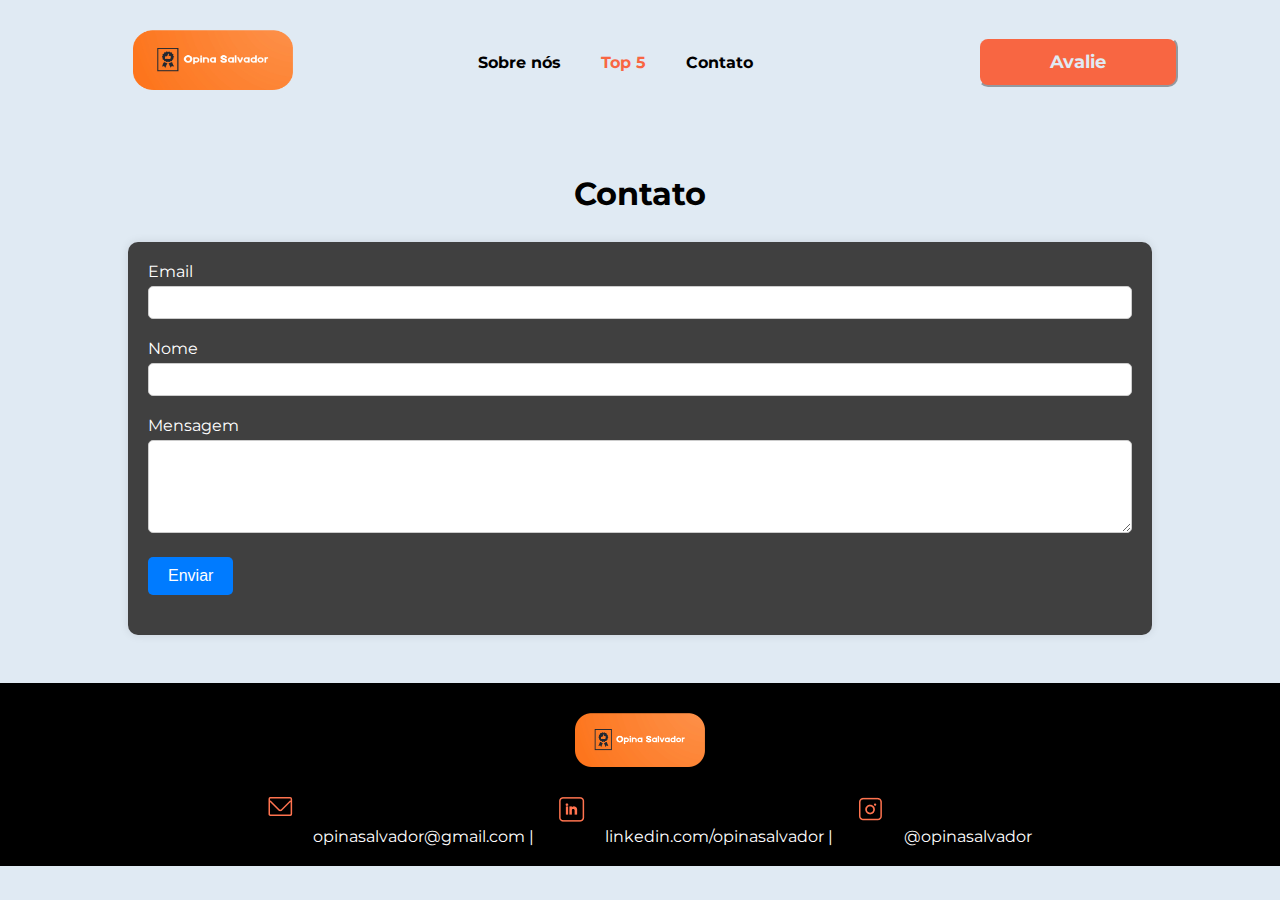
<file: html/contato.html>
<!DOCTYPE html>
<html lang="pt-br">

<head>
    <meta charset="UTF-8">
    <meta name="viewport" content="width=device-width, initial-scale=1.0">
    <meta name="description" content="publico">
    <meta name="keywords" content="avaliacao, servico, publico, cidadania">
    <link rel="stylesheet" href="../css/home.css">
    <link rel="stylesheet" href="../css/contato.css">
    <link rel="preconnect" hrsef="https://fonts.gstatic.com">
    <script src="../javascript/estrela-avaliacao.js" defer></script>
    <link href="https://fonts.googleapis.com/css2?family=Montserrat:wght@400;700&display=swap" rel="stylesheet">


    <title>Opina Salvador</title>
</head>

<body>
    <header>
        <div class="logo">
            <a href="../html/index.html">
                <img class="logo-cabecalho" src="../assets/logo.png" alt="logo" width="200" height="100">
            </a>

        </div>
        <nav class="menu">
            <li><a href="../html/sobre.html">Sobre nós</a></li>
            <li class="top-text"> <a href="../html/top.html">Top 5</a></li>
            <li><a href="../html/contato.html">Contato</a></li>
        </nav>
        <button class="botao-servico">
            <a href="../html/servicos.html">Avalie</a>
        </button>
    </header>


    <div class="titulo-contato">
        <h1>Contato</h1>
    </div>
    <div class="container">
        <div class="form-container">
            <form class="form-contato" action="#" method="POST" onsubmit="sebdEmail(event)">
                <div class="input-container">
                    <label for="inputEmail" class="form-label">Email</label>
                    <input type="email" class="form-control" id="inputEmail" name="email">
                </div>
                <div class="input-container">
                    <label for="inputNome" class="form-label">Nome</label>
                    <input type="text" class="form-control" id="inputNome" name="nome">
                </div>
                <div class="input-container">
                    <label for="inputMessage" class="form-label">Mensagem</label>
                    <textarea class="form-control" id="inputMessage" name="mensagem" rows="5"></textarea>
                </div>
                <div class="input-container" id="input-container">
                    <button type="submit" id="input-container" class="button">Enviar</button>
                </div>
            </form>
        </div>
    </div>

    <script src="https://smtpjs.com/v3/smtp.js"></script>

    <script>

        function sebdEmail(e) {
            e.preventDefault();
            let ebody = `
            <b>Email: </b>${document.querySelector("#inputEmail").value}
            <br>
            <b>Nome: </b>${document.querySelector("#inputNome").value}
            <br>
            <b>Mensagem: </b>${document.querySelector("#inputMessage").value}
            `;

            Email.send({
                SecureToken: "00db9bd5-21bb-4df1-aae8-af510f131e58",
                To: 'opinasalvador@gmail.com',
                From: "opinasalvador@gmail.com",
                Subject: "Mensagem recebida de " + document.querySelector("#inputEmail").value,
                Body: ebody
            }).then(
                message => alert(message)
            );

            return true;
        }

    </script>

    </div> <!--descricao-->

    <div class="todos-servicos">

    </div>



    <footer class="footer">
        <div class="footer-content">
            <!-- Conteúdo do rodapé -->
            <img src="../assets/logo.png" alt="Logo" class="logo">
        </div>
        <p> <img class="imgRedes" src="../assets/email.png" alt="">opinasalvador@gmail.com |
            <img class="imgRedes" src="../assets/linkedin.png " alt="">linkedin.com/opinasalvador |
            <img class="imgRedes" src="../assets/instagram.png" alt="">@opinasalvador
        </p>
    </footer>


</body>

</html>
</file>
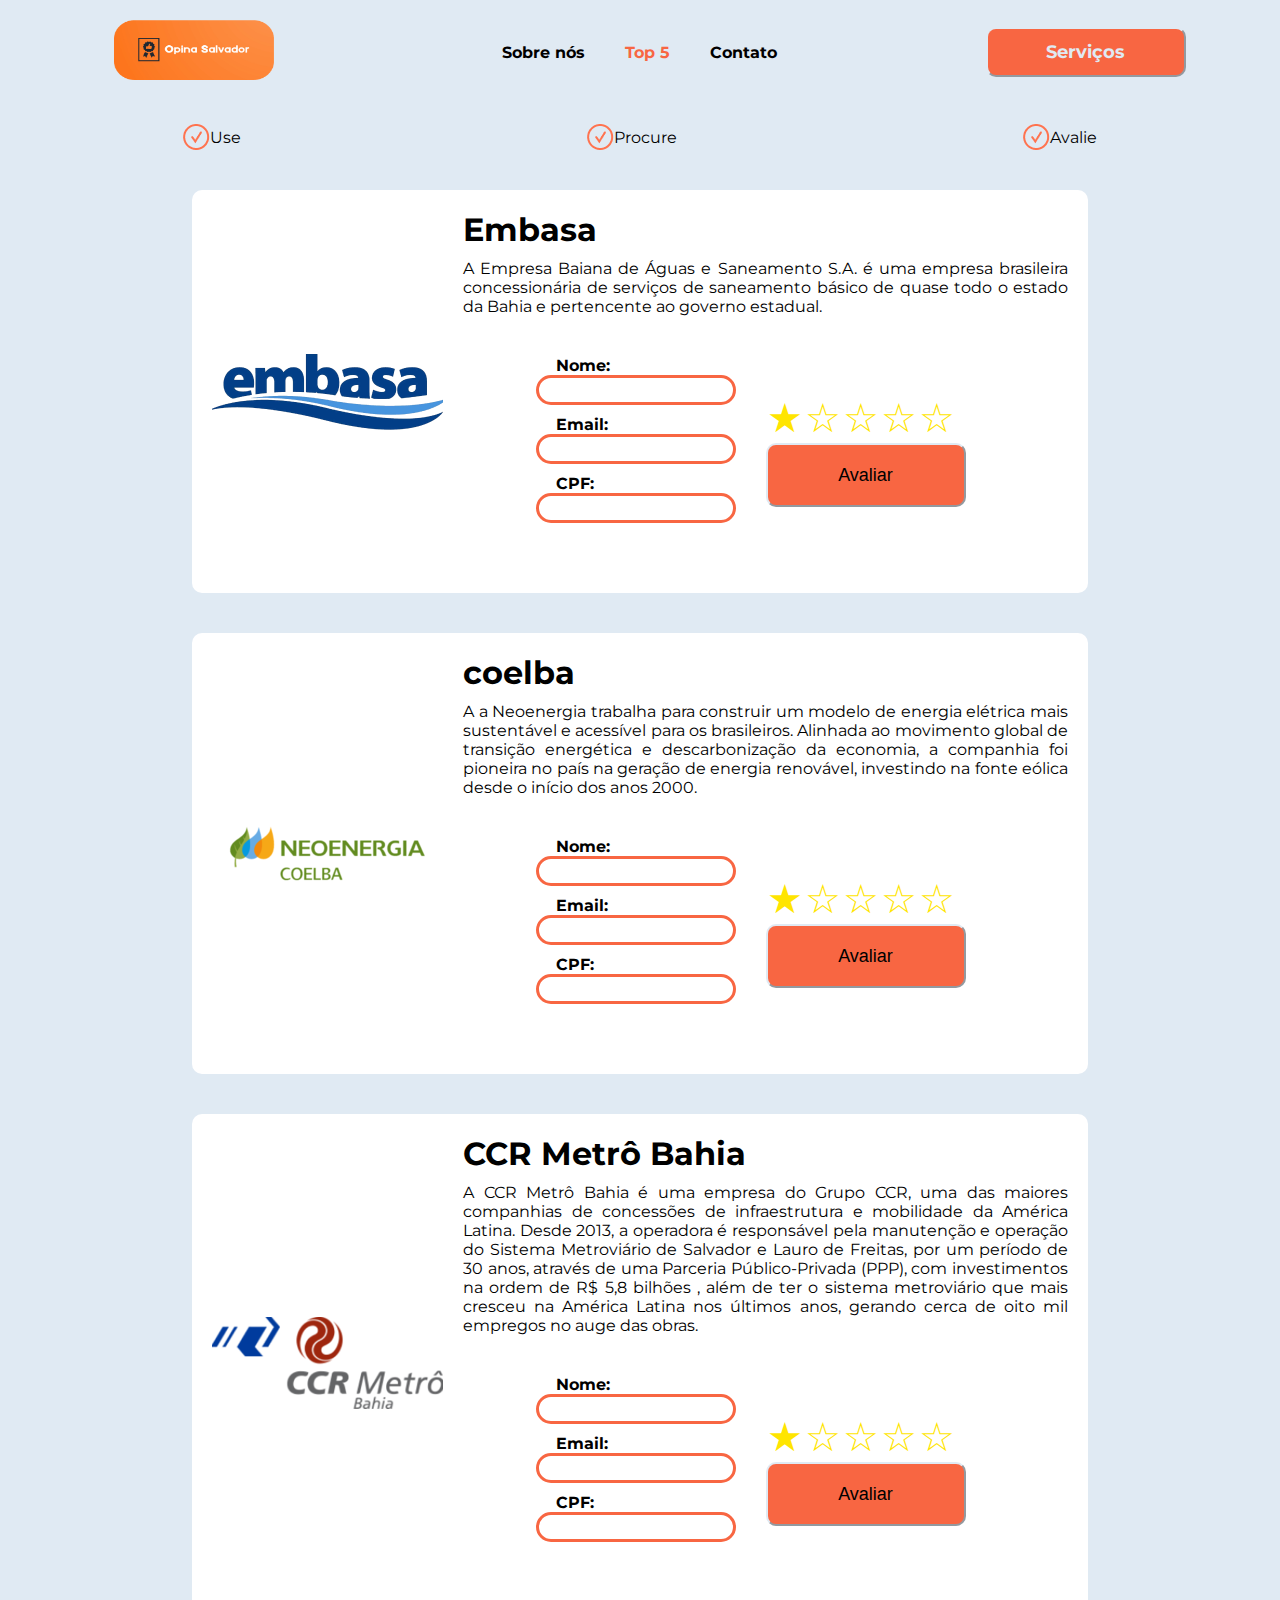
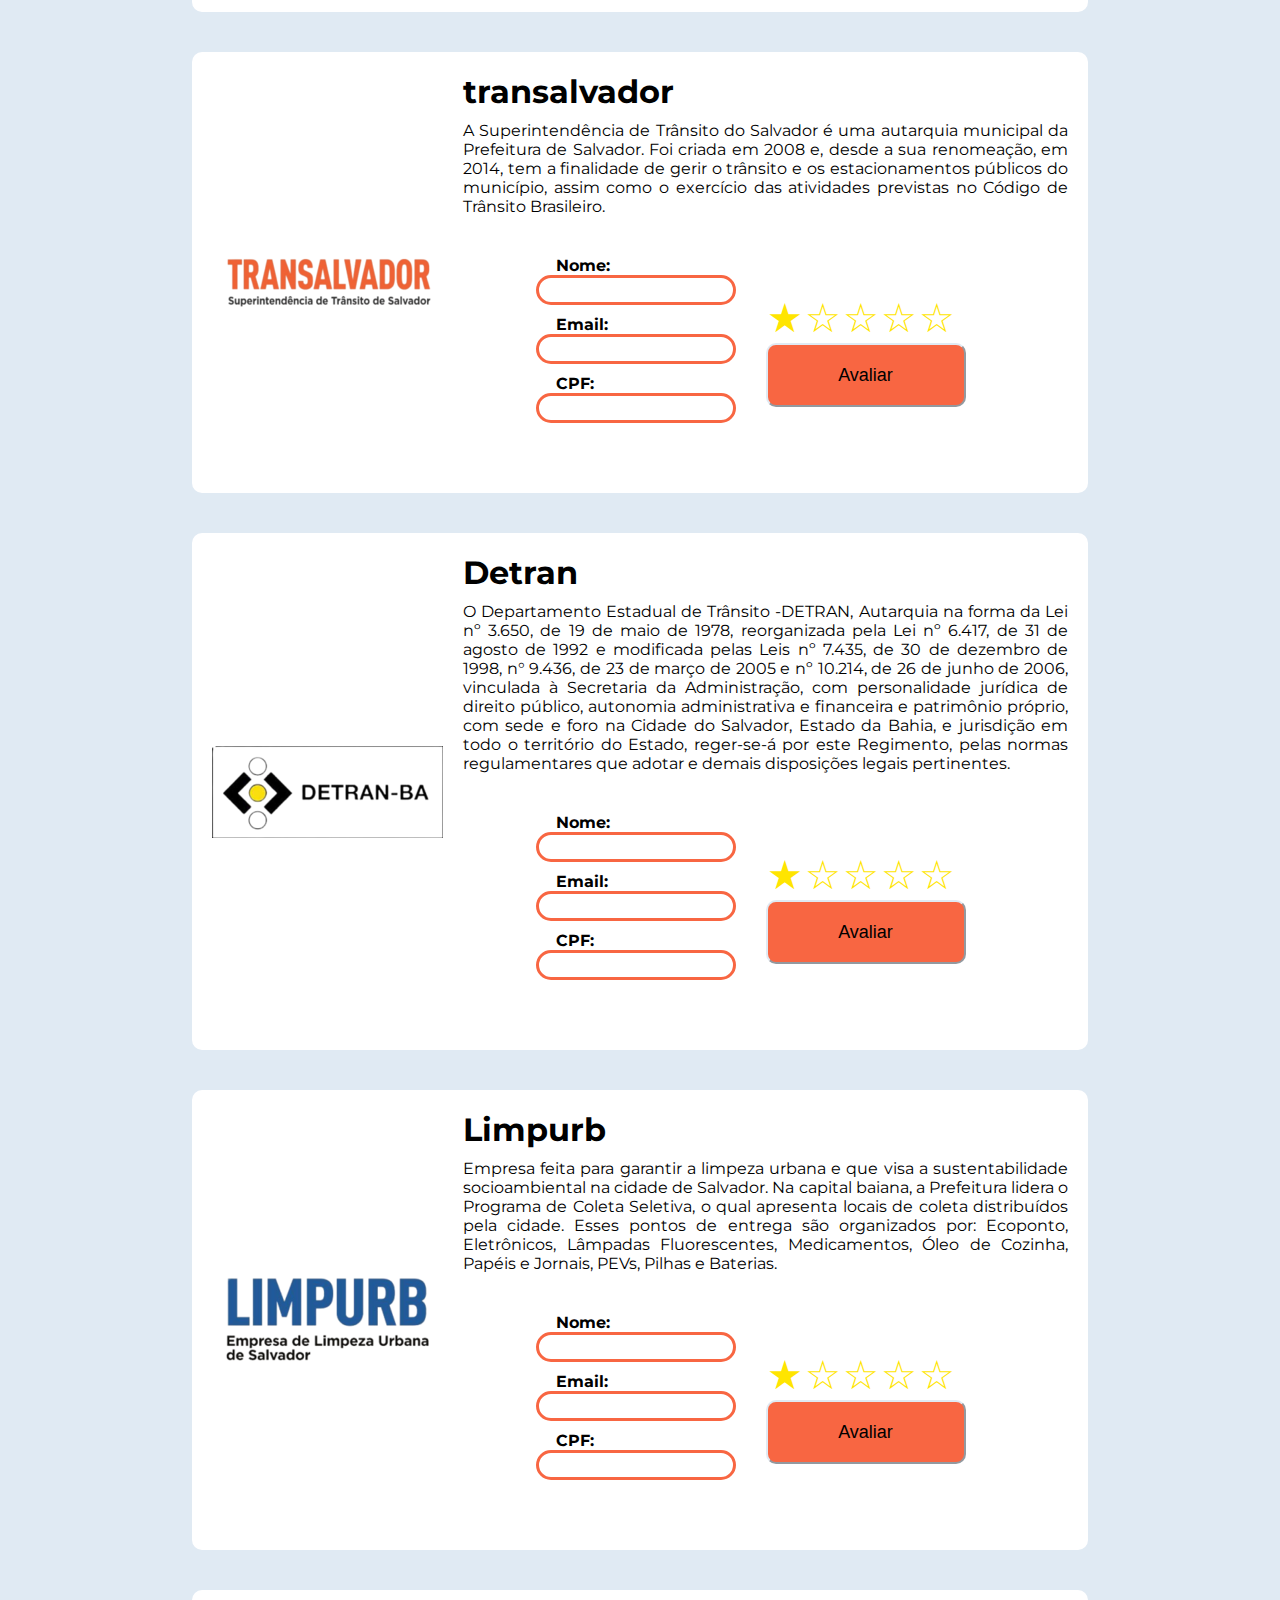
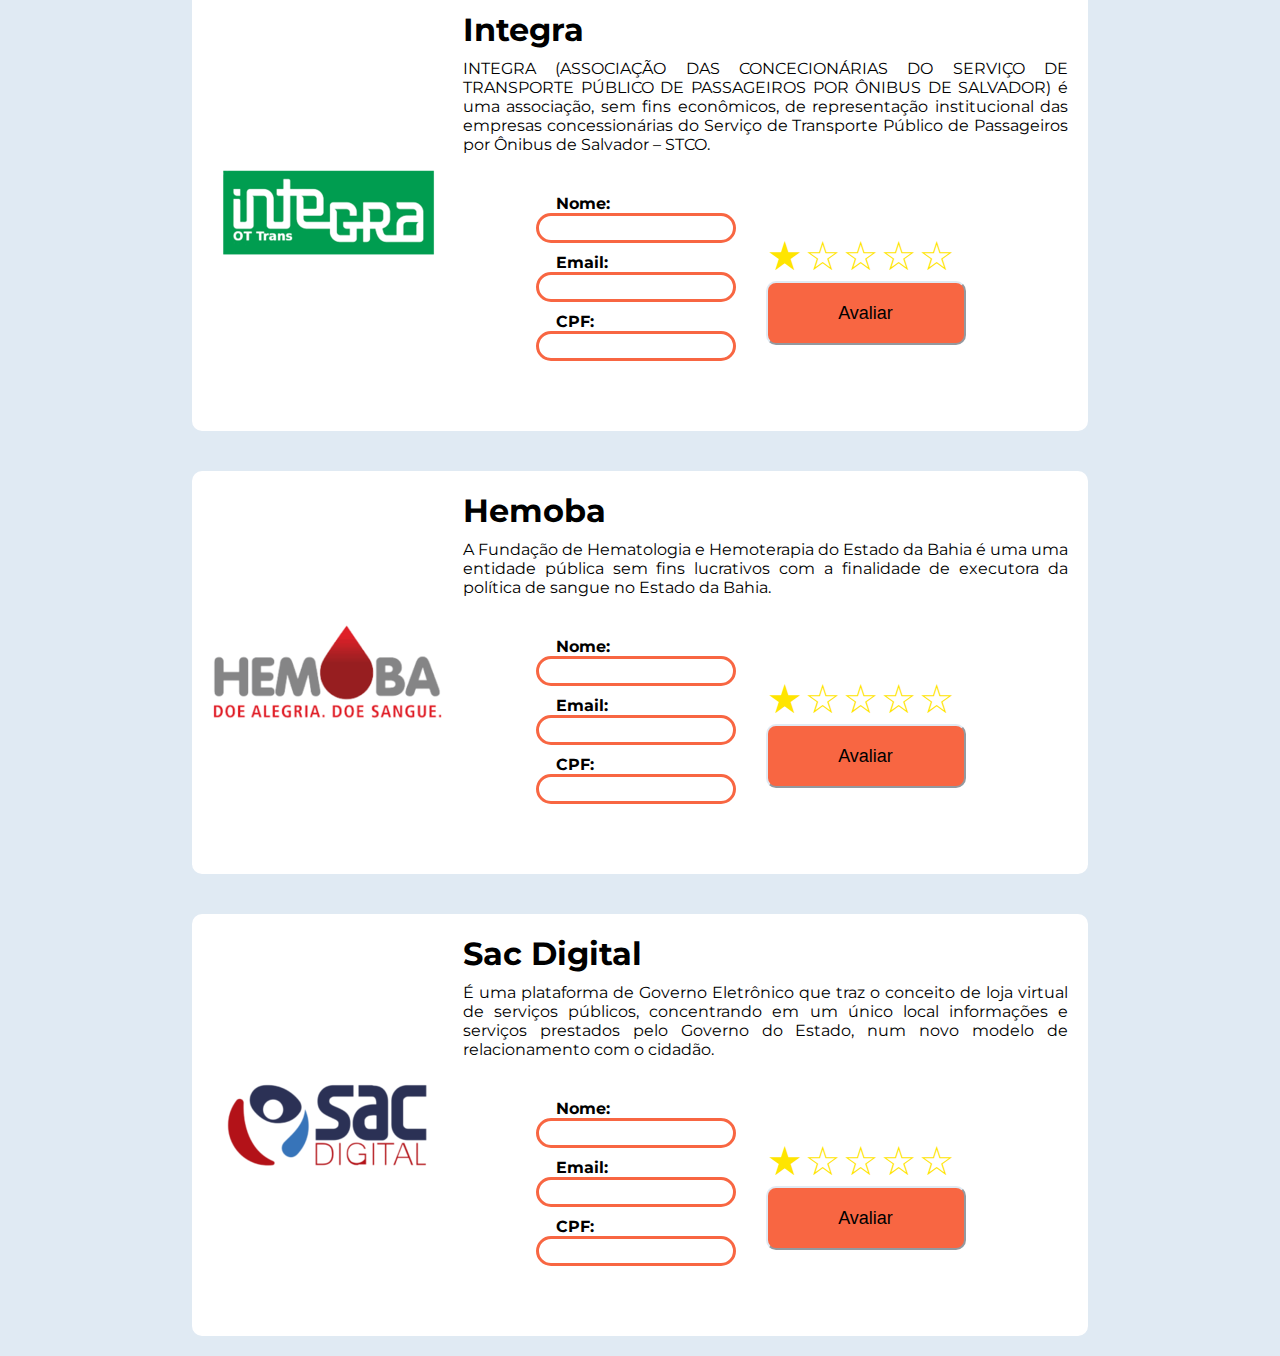
<file: html/servicos.html>
<!DOCTYPE html>
<html lang="pt-br">

<head>
    <meta charset="UTF-8">
    <meta name="viewport" content="width=device-width, initial-scale=1.0">
    <meta name="description" content="publico">
    <meta name="keywords" content="avaliacao, servico, publico, cidadania">
    <link rel="stylesheet" href="../css/home.css">
    <link rel="stylesheet" href="../css/servicos.css">
    <link rel="preconnect" href="https://fonts.gstatic.com">
    <script src="../javascript/estrela-avaliacao.js" defer></script>
    <link href="https://fonts.googleapis.com/css2?family=Montserrat:wght@400;700&display=swap" rel="stylesheet">


    <title>Opina Salvador</title>
</head>

<body>
    <header>
        <div class="logo">
            <a href="../html/index.html">
                <img class="logo-cabecalho" src="../assets/logo.png" alt="logo" width="200" height="100">
            </a>

        </div>
        <nav class="menu">
            <li><a href="../html/sobre.html">Sobre nós</a></li>
            <li class="top-text"> <a href="../html/top.html">Top 5</a></li>
            <li><a href="../html/contato.html">Contato</a></li>
        </nav>
        <button class="botao-servico">
            <a href="../html/servicos.html">Serviços</a>
        </button>
    </header>

    <div class="descricao">
        <div class="descricao-iten">
            <img src="../assets/check.png" alt="check">
            <p class="texto-descricao">Use</p>
        </div><!--use-->
        <div class="descricao-iten">
            <img src="../assets/check.png" alt="check">
            <p class="texto-descricao">Procure</p>
        </div><!--procure-->
        <div class="descricao-iten">
            <img src="../assets/check.png" alt="check">
            <p class="texto-descricao">Avalie</p>
        </div> <!--Avalie-->

    </div> <!--descricao-->

    <div class="todos-servicos">
        <div class=" servico-iten">
            <img src="../assets/image 5.png" alt="embasa-logo">
            <div class="info-servicos">
                <h1>Embasa</h1>
                <p>A Empresa Baiana de Águas e Saneamento S.A. é uma empresa brasileira concessionária de serviços de
                    saneamento básico de quase todo o estado da Bahia e pertencente ao governo estadual.</p>
                <div class="layout-voto">
                    <form class="form-voto">
                        <label for="fname">Nome:</label><br>
                        <input type="text" id="fname" name="fname"><br>
                        <label for="lname">Email:</label><br>
                        <input type="email" id="lname" name="lname"><br>
                        <label for="lname">CPF:</label><br>
                        <input type="tel" id="cpforiginal" name="cpf" oninput="formatarCPF(this)">
                    </form>
                    <div class="voto">
                        <ul class="avaliacao">
                            <li class="star-icon ativo" data-avaliacao="1"></li>
                            <li class="star-icon" data-avaliacao="2"></li>
                            <li class="star-icon" data-avaliacao="3"></li>
                            <li class="star-icon" data-avaliacao="4"></li>
                            <li class="star-icon" data-avaliacao="5"></li>
                        </ul>
                        <Button class="butao-avaliar-home" onclick="abrirModal()">Avaliar</Button>
                    </div>

                </div> <!--layout-voto-->
            </div>

        </div>
        <div class=" servico-iten">
            <img src="../assets/image 5-1.png" alt="coelba">
            <div class="info-servicos">
                <h1>coelba</h1>
                <p>A a Neoenergia trabalha para construir um modelo de energia elétrica mais sustentável e acessível
                    para os brasileiros. Alinhada ao movimento global de transição energética e descarbonização da
                    economia, a companhia foi pioneira no país na geração de energia renovável, investindo na fonte
                    eólica desde o início dos anos 2000.</p>
                <div class="layout-voto">
                    <form class="form-voto">
                        <label for="fname">Nome:</label><br>
                        <input type="text" id="fname" name="fname" required><br>
                        <label for="lname">Email:</label><br>
                        <input type="email" id="lname" name="lname"><br>
                        <label for="lname">CPF:</label><br>
                        <input type="tel" id="cpforiginal" name="cpf" oninput="formatarCPF(this)">
                    </form>
                    <div class="voto">
                        <ul class="avaliacao">
                            <li class="star-icon ativo" data-avaliacao="1"></li>
                            <li class="star-icon" data-avaliacao="2"></li>
                            <li class="star-icon" data-avaliacao="3"></li>
                            <li class="star-icon" data-avaliacao="4"></li>
                            <li class="star-icon" data-avaliacao="5"></li>
                        </ul>
                        <Button class="butao-avaliar-home" onclick="abrirModal()">Avaliar</Button>
                    </div>

                </div>
            </div>
        </div>
        <div class=" servico-iten">
            <img src="../assets/image 5-2.png" alt="ccr-logo">
            <div class="info-servicos">
                <h1>CCR Metrô Bahia</h1>
                <p>
                    A CCR Metrô Bahia é uma empresa do Grupo CCR, uma das maiores companhias de concessões de
                    infraestrutura e mobilidade da América Latina.

                    Desde 2013, a operadora é responsável pela manutenção e operação do Sistema Metroviário de Salvador
                    e Lauro de Freitas, por um período de 30 anos, através de uma Parceria Público-Privada (PPP), com
                    investimentos na ordem de R$ 5,8 bilhões , além de ter o sistema metroviário que mais cresceu na
                    América Latina nos últimos anos, gerando cerca de oito mil empregos no auge das obras.</p>
                <div class="layout-voto">
                    <form class="form-voto">
                        <label for="fname">Nome:</label><br>
                        <input type="text" id="fname" name="fname"><br>
                        <label for="lname">Email:</label><br>
                        <input type="email" id="lname" name="lname"><br>
                        <label for="lname">CPF:</label><br>
                        <input type="tel" id="cpforiginal" name="cpf" oninput="formatarCPF(this)">
                    </form>
                    <div class="voto">
                        <ul class="avaliacao">
                            <li class="star-icon ativo" data-avaliacao="1"></li>
                            <li class="star-icon" data-avaliacao="2"></li>
                            <li class="star-icon" data-avaliacao="3"></li>
                            <li class="star-icon" data-avaliacao="4"></li>
                            <li class="star-icon" data-avaliacao="5"></li>
                        </ul>
                        <Button class="butao-avaliar-home" onclick="abrirModal()">Avaliar</Button>
                    </div>

                </div>
            </div>
        </div>
        <div class=" servico-iten">
            <img src="../assets/image 5-3.png" alt="transalvador-logo">
            <div class="info-servicos">
                <h1>transalvador</h1>
                <p>A Superintendência de Trânsito do Salvador é uma autarquia municipal da Prefeitura de Salvador. Foi
                    criada em 2008 e, desde a sua renomeação, em 2014, tem a finalidade de gerir o trânsito e os
                    estacionamentos públicos do município, assim como o exercício das atividades previstas no Código de
                    Trânsito Brasileiro.</p>
                <div class="layout-voto">
                    <form class="form-voto">
                        <label for="fname">Nome:</label><br>
                        <input type="text" id="fname" name="fname"><br>
                        <label for="lname">Email:</label><br>
                        <input type="email" id="lname" name="lname"><br>
                        <label for="lname">CPF:</label><br>
                        <input type="tel" id="cpforiginal" name="cpf" oninput="formatarCPF(this)">
                    </form>
                    <div class="voto">
                        <ul class="avaliacao">
                            <li class="star-icon ativo" data-avaliacao="1"></li>
                            <li class="star-icon" data-avaliacao="2"></li>
                            <li class="star-icon" data-avaliacao="3"></li>
                            <li class="star-icon" data-avaliacao="4"></li>
                            <li class="star-icon" data-avaliacao="5"></li>
                        </ul>
                        <Button class="butao-avaliar-home" onclick="abrirModal()">Avaliar</Button>
                    </div>

                </div>
            </div>
        </div>
        <div class=" servico-iten">
            <img src="../assets/image 10.png" alt="detran-logo">
            <div class="info-servicos">
                <h1>Detran</h1>
                <p>O Departamento Estadual de Trânsito -DETRAN, Autarquia na forma da Lei nº 3.650, de 19 de maio de
                    1978, reorganizada pela Lei nº 6.417, de 31 de agosto de 1992 e modificada pelas Leis nº 7.435, de
                    30 de dezembro de 1998, n° 9.436, de 23 de março de 2005 e nº 10.214, de 26 de junho de 2006,
                    vinculada à Secretaria da Administração, com personalidade jurídica de direito público, autonomia
                    administrativa e financeira e patrimônio próprio, com sede e foro na Cidade do Salvador, Estado da
                    Bahia, e jurisdição em todo o território do Estado, reger-se-á por este Regimento, pelas normas
                    regulamentares que adotar e demais disposições legais pertinentes.</p>
                <div class="layout-voto">
                    <form class="form-voto">
                        <label for="fname">Nome:</label><br>
                        <input type="text" id="fname" name="fname"><br>
                        <label for="lname">Email:</label><br>
                        <input type="email" id="lname" name="lname"><br>
                        <label for="lname">CPF:</label><br>
                        <input type="tel" id="cpforiginal" name="cpf" oninput="formatarCPF(this)">
                    </form>
                    <div class="voto">
                        <ul class="avaliacao">
                            <li class="star-icon ativo" data-avaliacao="1"></li>
                            <li class="star-icon" data-avaliacao="2"></li>
                            <li class="star-icon" data-avaliacao="3"></li>
                            <li class="star-icon" data-avaliacao="4"></li>
                            <li class="star-icon" data-avaliacao="5"></li>
                        </ul>
                        <Button class="butao-avaliar-home" onclick="abrirModal()">Avaliar</Button>
                    </div>

                </div>
            </div>
        </div>
        <div class=" servico-iten">
            <img src="../assets/image 6.png" alt="limpurb-logo">
            <div class="info-servicos">
                <h1>Limpurb</h1>
                <p>Empresa feita para garantir a limpeza urbana e que visa a sustentabilidade socioambiental na cidade
                    de Salvador. Na capital baiana, a Prefeitura lidera o Programa de Coleta Seletiva, o qual apresenta
                    locais de coleta distribuídos pela cidade. Esses pontos de entrega são organizados por: Ecoponto,
                    Eletrônicos, Lâmpadas Fluorescentes, Medicamentos, Óleo de Cozinha, Papéis e Jornais, PEVs, Pilhas e
                    Baterias.</p>
                <div class="layout-voto">
                    <form class="form-voto">
                        <label for="fname">Nome:</label><br>
                        <input type="text" id="fname" name="fname"><br>
                        <label for="lname">Email:</label><br>
                        <input type="email" id="lname" name="lname"><br>
                        <label for="lname">CPF:</label><br>
                        <input type="tel" id="cpforiginal" name="cpf" oninput="formatarCPF(this)">
                    </form>
                    <div class="voto">
                        <ul class="avaliacao">
                            <li class="star-icon ativo" data-avaliacao="1"></li>
                            <li class="star-icon" data-avaliacao="2"></li>
                            <li class="star-icon" data-avaliacao="3"></li>
                            <li class="star-icon" data-avaliacao="4"></li>
                            <li class="star-icon" data-avaliacao="5"></li>
                        </ul>
                        <Button class="butao-avaliar-home" onclick="abrirModal()">Avaliar</Button>
                    </div>

                </div>
            </div>

        </div>
        <div class=" servico-iten">
            <img src="../assets/image 7.png" alt="integra-logo">
            <div class="info-servicos">
                <h1>Integra</h1>
                <p>INTEGRA (ASSOCIAÇÃO DAS CONCECIONÁRIAS DO SERVIÇO DE TRANSPORTE PÚBLICO DE PASSAGEIROS POR ÔNIBUS DE
                    SALVADOR) é uma associação, sem fins econômicos, de representação institucional das empresas
                    concessionárias do Serviço de Transporte Público de Passageiros por Ônibus de Salvador – STCO.</p>
                <div class="layout-voto">
                    <form class="form-voto">
                        <label for="fname">Nome:</label><br>
                        <input type="text" id="fname" name="fname"><br>
                        <label for="lname">Email:</label><br>
                        <input type="email" id="lname" name="lname"><br>
                        <label for="lname">CPF:</label><br>
                        <input type="tel" id="cpforiginal" name="cpf" oninput="formatarCPF(this)">
                    </form>
                    <div class="voto">
                        <ul class="avaliacao">
                            <li class="star-icon ativo" data-avaliacao="1"></li>
                            <li class="star-icon" data-avaliacao="2"></li>
                            <li class="star-icon" data-avaliacao="3"></li>
                            <li class="star-icon" data-avaliacao="4"></li>
                            <li class="star-icon" data-avaliacao="5"></li>
                        </ul>
                        <Button class="butao-avaliar-home" onclick="abrirModal()">Avaliar</Button>
                    </div>

                </div>
            </div>

        </div>
        <div class=" servico-iten">
            <img src="../assets/image 8.png" alt="hemoba-logo">
            <div class="info-servicos">
                <h1>Hemoba</h1>
                <p>A Fundação de Hematologia e Hemoterapia do Estado da Bahia é uma uma entidade pública sem fins
                    lucrativos com a finalidade de executora da política de sangue no Estado da Bahia. </p>
                <div class="layout-voto">
                    <form class="form-voto">
                        <label for="fname">Nome:</label><br>
                        <input type="text" id="fname" name="fname"><br>
                        <label for="lname">Email:</label><br>
                        <input type="email" id="lname" name="lname"><br>
                        <label for="lname">CPF:</label><br>
                        <input type="tel" id="cpforiginal" name="cpf" oninput="formatarCPF(this)">
                    </form>
                    <div class="voto">
                        <ul class="avaliacao">
                            <li class="star-icon ativo" data-avaliacao="1"></li>
                            <li class="star-icon" data-avaliacao="2"></li>
                            <li class="star-icon" data-avaliacao="3"></li>
                            <li class="star-icon" data-avaliacao="4"></li>
                            <li class="star-icon" data-avaliacao="5"></li>
                        </ul>
                        <Button class="butao-avaliar-home" onclick="abrirModal()">Avaliar</Button>
                    </div>

                </div>
            </div>

        </div>
        <div class=" servico-iten">
            <img src="../assets/image 9.png" alt="sac-logo">
            <div class="info-servicos">
                <h1>Sac Digital</h1>
                <p>É uma plataforma de Governo Eletrônico que traz o conceito de loja virtual de serviços públicos,
                    concentrando em um único local informações e serviços prestados pelo Governo do Estado, num novo
                    modelo de relacionamento com o cidadão. </p>
                <div class="layout-voto">
                    <form class="form-voto">
                        <label for="fname">Nome:</label><br>
                        <input type="text" id="fname" name="fname"><br>
                        <label for="lname">Email:</label><br>
                        <input type="email" id="lname" name="lname"><br>
                        <label for="lname">CPF:</label><br>
                        <input type="tel" id="cpforiginal" name="cpf" oninput="formatarCPF(this)">
                    </form>
                    <div class="voto">
                        <ul class="avaliacao">
                            <li class="star-icon ativo" data-avaliacao="1"></li>
                            <li class="star-icon" data-avaliacao="2"></li>
                            <li class="star-icon" data-avaliacao="3"></li>
                            <li class="star-icon" data-avaliacao="4"></li>
                            <li class="star-icon" data-avaliacao="5"></li>
                        </ul>
                        <Button class="butao-avaliar-home" onclick="abrirModal()">Avaliar</Button>
                    </div>

                </div>
                <div id="modalAvaliacao" class="modal">
                    <div class="modal-conteudo">
                        <span class="fechar-modal" onclick="fecharModal()">&times;</span>
                        <p>O serviço foi avaliado com sucesso!</p>
                    </div>
                </div>


            </div><!--todos servicos-->




</body>

</html>
</file>
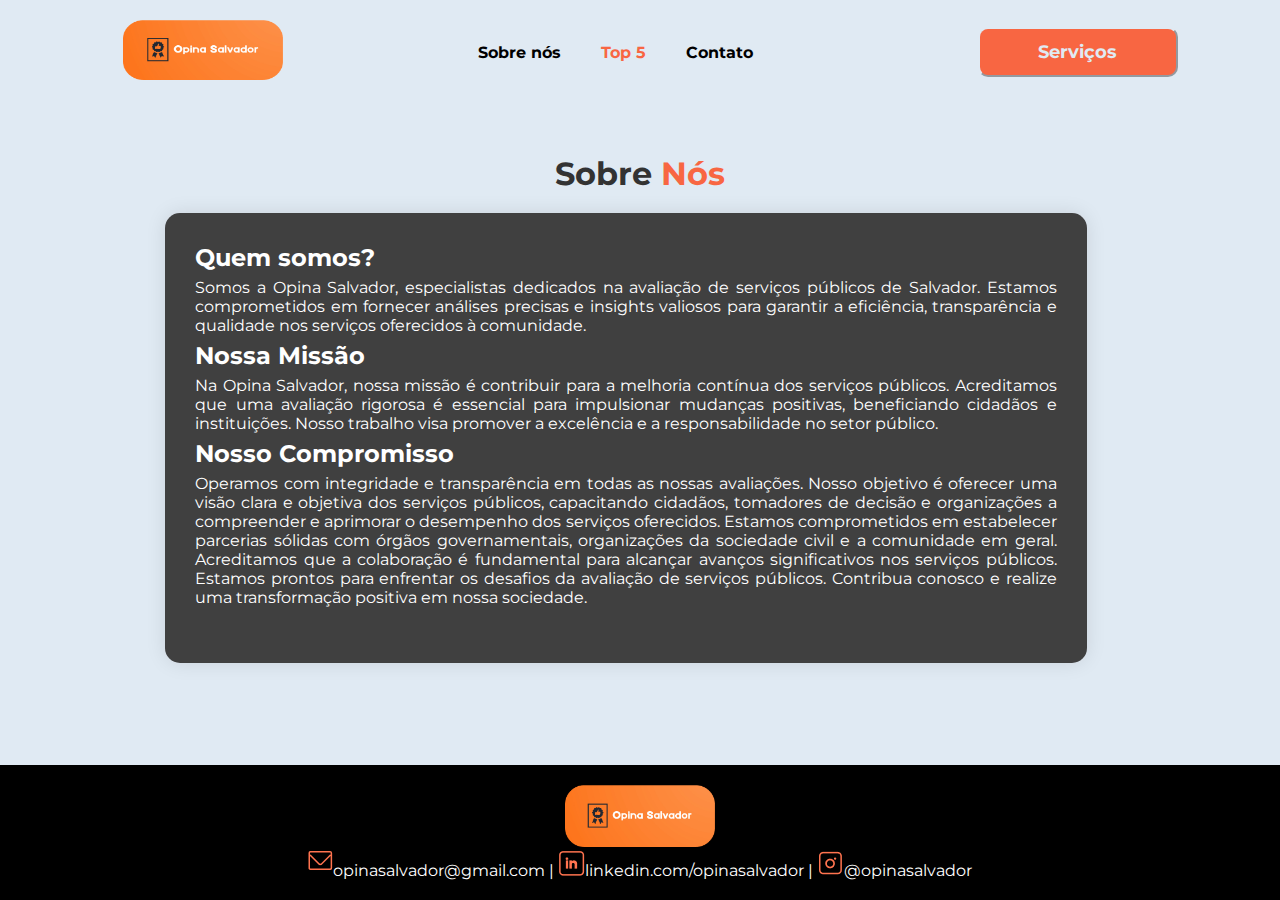
<file: html/sobre.html>
<!DOCTYPE html>
<html lang="pt-br">

<head>
    <meta charset="UTF-8">
    <meta name="viewport" content="width=device-width, initial-scale=1.0">
    <meta name="description" content="publico">
    <meta name="keywords" content="avaliacao, servico, publico, cidadania">
    <link rel="stylesheet" href="../css/home.css">
    <link rel="stylesheet" href="../css/servicos.css">
    <link rel="preconnect" href="https://fonts.gstatic.com">
    <script src="../javascript/estrela-avaliacao.js" defer></script>
    <link href="https://fonts.googleapis.com/css2?family=Montserrat:wght@400;700&display=swap" rel="stylesheet">
    <link rel="stylesheet" href="../css/sobrenos.css">

    <title>Opina Salvador</title>
</head>

<body>
    <header>
        <div class="logo">
            <a href="../html/index.html">
                <img class="logo-cabecalho" src="../assets/logo.png" alt="logo" width="200" height="100">
            </a>

        </div>
        <nav class="menu">
            <li><a href="../html/sobre.html">Sobre nós</a></li>
            <li class="top-text"> <a href="../html/top.html">Top 5</a></li>
            <li><a href="../html/contato.html">Contato</a></li>
        </nav>
        <button class="botao-servico">
            <a href="../html/servicos.html">Serviços</a>
        </button>
    </header>



    <h1 class="tituloSobreNos">Sobre <span>Nós</span></h1>
    <div class="container">
        <div class="form-container">
            <main class="form-contato">
                <section class="mainSobreNos">

                    <h2>Quem somos?</h2>
                    <p>
                        Somos a Opina Salvador, especialistas dedicados na avaliação de serviços públicos de
                        Salvador.
                        Estamos comprometidos em fornecer análises precisas e insights valiosos para garantir a
                        eficiência,
                        transparência e qualidade nos serviços oferecidos à comunidade.
                    </p>

                    <h2 class="AjusteH2">Nossa Missão</h2>
                    <p>
                        Na Opina Salvador, nossa missão é contribuir para a melhoria contínua dos serviços públicos.
                        Acreditamos que uma avaliação rigorosa é essencial para impulsionar mudanças positivas,
                        beneficiando
                        cidadãos e instituições. Nosso trabalho visa promover a excelência e a responsabilidade no
                        setor
                        público.
                    </p>

                    <h2 class="AjusteH2">Nosso Compromisso</h2>
                    <p>
                        Operamos com integridade e transparência em todas as nossas avaliações. Nosso objetivo é
                        oferecer
                        uma visão clara e objetiva dos serviços públicos, capacitando cidadãos, tomadores de decisão
                        e
                        organizações a compreender e aprimorar o desempenho dos serviços oferecidos.

                        Estamos comprometidos em estabelecer parcerias sólidas com órgãos governamentais,
                        organizações
                        da
                        sociedade civil e a comunidade em geral. Acreditamos que a colaboração é fundamental para
                        alcançar
                        avanços significativos nos serviços públicos.

                        Estamos prontos para enfrentar os desafios da avaliação de serviços
                        públicos. Contribua conosco e realize uma transformação positiva em nossa sociedade.
                    </p>
                </section>
            </main>

        </div>
    </div>
    <footer class="footer">
        <img class="logo" src="../assets/logo.png" alt="Descrição da imagem">
        <!-- Mensagens no footer -->
        <p> <img class="imgRedes" src="../assets/email.png" alt="">opinasalvador@gmail.com |
            <img class="imgRedes" src="../assets/linkedin.png " alt="">linkedin.com/opinasalvador |
            <img class="imgRedes" src="../assets/instagram.png" alt="">@opinasalvador
        </p>
    </footer>

</body>

</html>
</file>
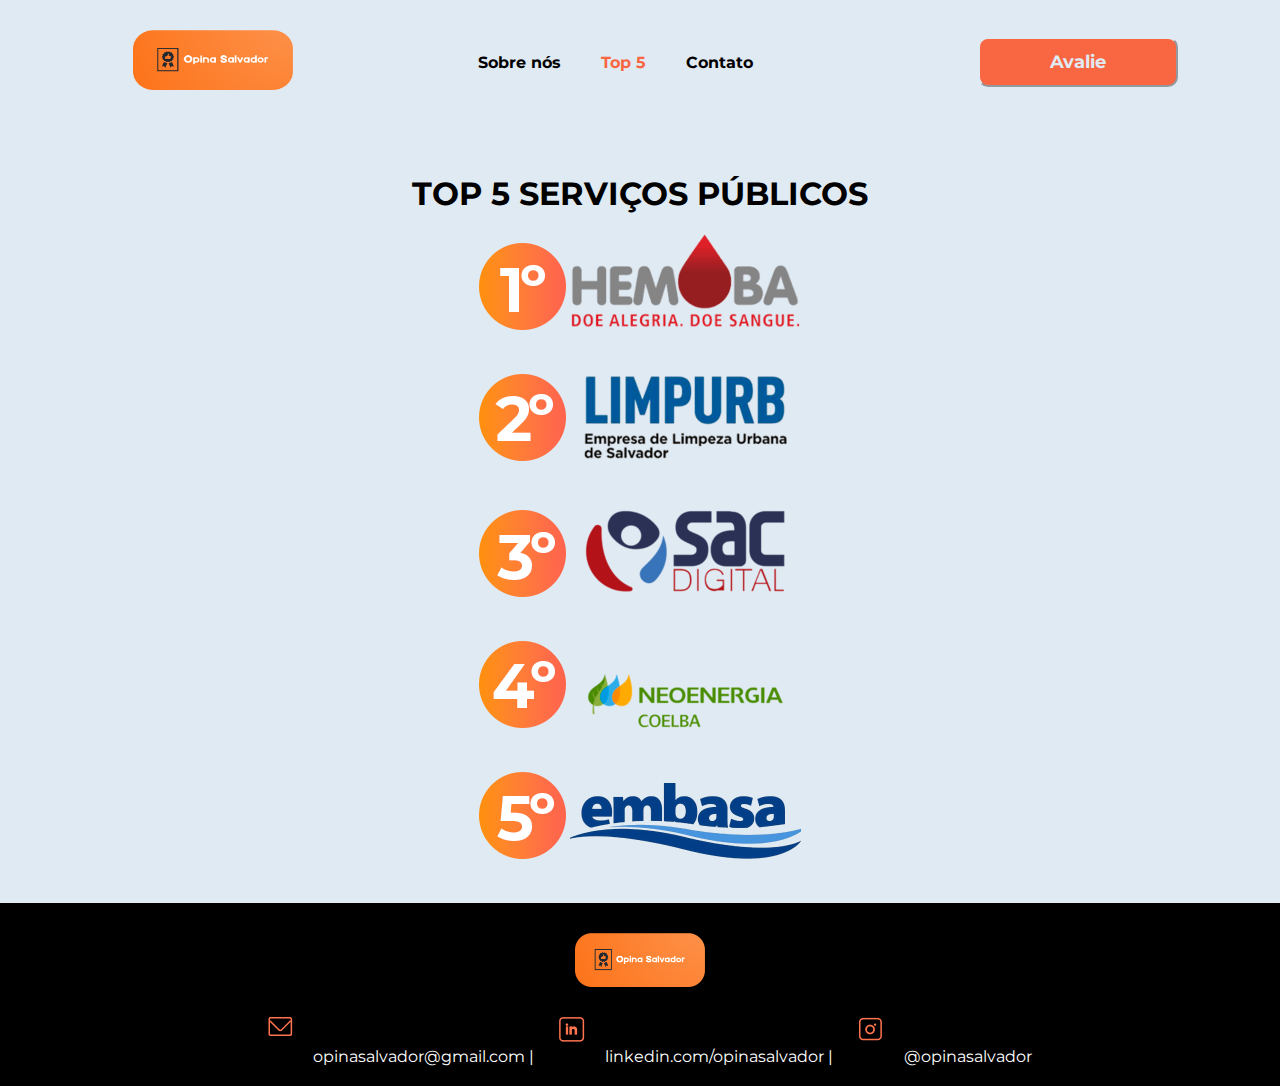
<file: html/top.html>
<!DOCTYPE html>
<html lang="pt-br">
<head>
    <meta charset="UTF-8">
    <meta name="viewport" content="width=device-width, initial-scale=1.0">
    <meta name="description" content="publico">
    <meta name="keywords" content="avaliacao, servico, publico, cidadania">
    <link rel="stylesheet" href="../css/home.css">
    <link rel="stylesheet" href="../css/contato.css">
    <link rel="preconnect" href="https://fonts.gstatic.com">
    <script src="../javascript/estrela-avaliacao.js" defer></script>
    <link href="https://fonts.googleapis.com/css2?family=Montserrat:wght@400;700&display=swap" rel="stylesheet">

    <title>Opina Salvador</title>
</head>
<body>
    <header>
        <div class="logo">
            <a href="../html/index.html">
                <img class="logo-cabecalho" src="../assets/logo.png" alt="logo" width="200" height="100">
            </a>
            
        </div>
        <nav class="menu">
            <li><a href="../html/sobre.html">Sobre nós</a></li>
            <li class="top-text"> <a  href="../html/top.html">Top 5</a></li>
            <li><a href="../html/contato.html">Contato</a></li>
        </nav>
            <button class="botao-servico"> 
                <a href="../html/servicos.html">Avalie</a>
            </button>
    </header>
    

  <div class="titulo-contato">
      <h1>TOP 5 SERVIÇOS PÚBLICOS</h1>
  </div>
     <div class="todos-servicos">
        <div class="servico-iten-top">
            <img class="colocacao" src="../assets/primeiro.png" alt="TOP um" >
            <img class="colocacao-img" src="../assets/image 8.png" alt="TOP 1">
        </div>
        <div class="servico-iten-top">
            <img class="colocacao" src="../assets/segundo.png" alt="TOP dois" >
            <img class="colocacao-img" src="../assets/image 6 cut.png" alt="TOP 2">
        </div>
        <div class="servico-iten-top">
            <img class="colocacao" src="../assets/terceiro.png" alt="TOP tres" >
            <img class="colocacao-img" src="../assets/image 9.png" alt="TOP 3">
        </div>
        <div class="servico-iten-top">
            <img class="colocacao" src="../assets/quarto.png" alt="TOP quatro" >
            <img class="colocacao-img" src="../assets/image 5-1 cut.png" alt="TOP 4">
        </div>
        <div class="servico-iten-top">
            <img class="colocacao" src="../assets/quinto.png" alt="TOP cinco" >
            <img class="colocacao-img" src="../assets/image 5.png" alt="TOP 5">
        </div>
    </div>

          
   
    <footer class="footer">
      <div class="footer-content">
          <!-- Conteúdo do rodapé -->
          <img src="../assets/logo.png" alt="Logo" class="logo">
        </div>
        <p> <img class="imgRedes" src="../assets/email.png" alt="">opinasalvador@gmail.com |
            <img class="imgRedes" src="../assets/linkedin.png " alt="">linkedin.com/opinasalvador |
            <img class="imgRedes" src="../assets/instagram.png" alt="">@opinasalvador
        </p>
  </footer>
    

</body>
</html>
</file>
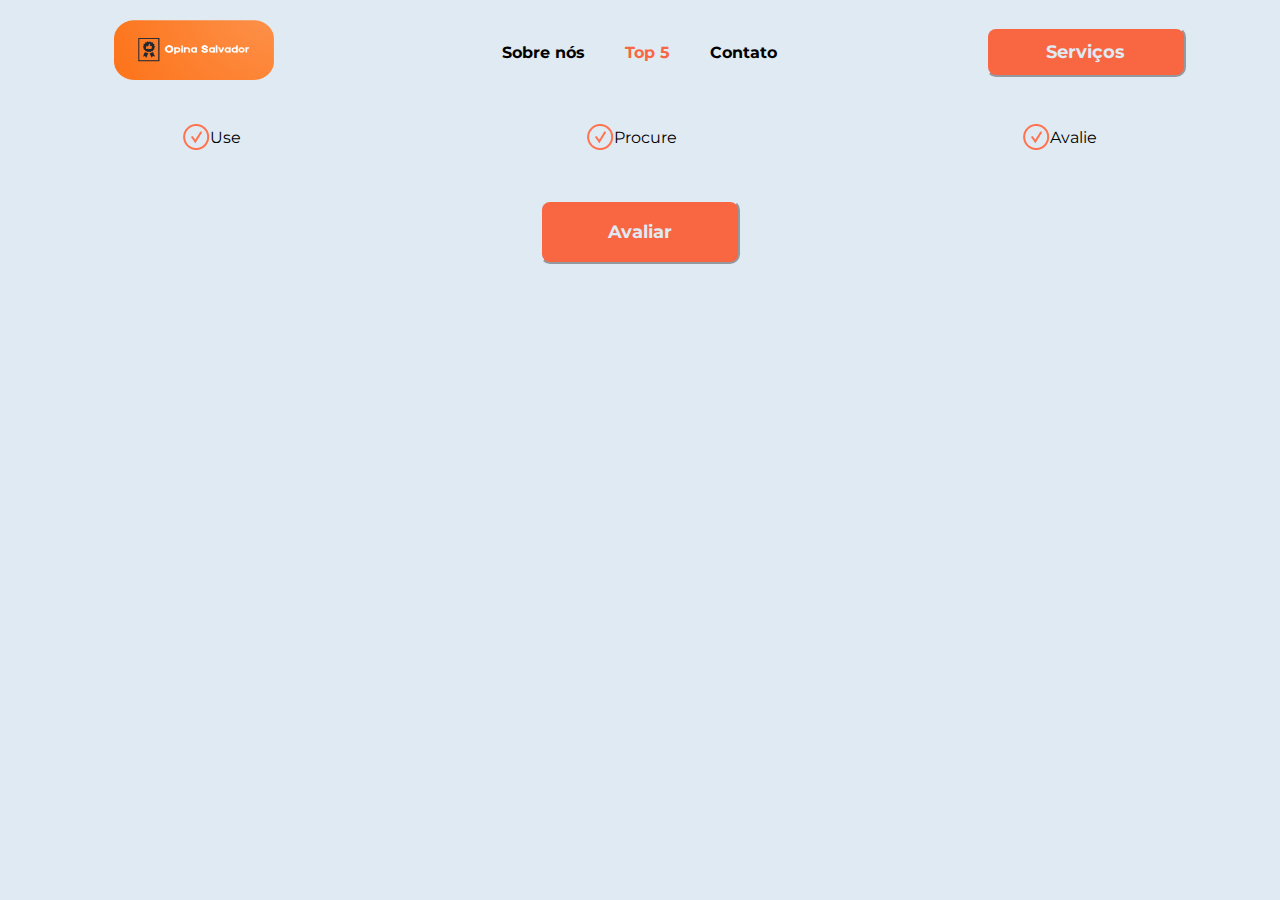
<file: html/votacao.html>
<!DOCTYPE html>
<html lang="pt-br">
<head>
    <meta charset="UTF-8">
    <meta name="viewport" content="width=device-width, initial-scale=1.0">
    <meta name="description" content="publico">
    <meta name="keywords" content="avaliacao, servico, publico, cidadania">
    <link rel="stylesheet" href="../css/home.css">
    <link rel="preconnect" href="https://fonts.gstatic.com">
    <link href="https://fonts.googleapis.com/css2?family=Montserrat:wght@400;700&display=swap" rel="stylesheet">

    <title>Opina Salvador</title>
</head>
<body>
    <header>
        <div class="logo">
            <a href="../html/home.html">
                <img class="logo-cabecalho" src="../assets/logo.png" alt="logo" width="200" height="100">
            </a>
            
        </div>
        <nav class="menu">
            <li><a href="../html/sobre.html">Sobre nós</a></li>
            <li class="top-text"> <a  href="../html/top.html">Top 5</a></li>
            <li><a href="../html/contato.html">Contato</a></li>
        </nav>
            <button class="botao-servico"> 
                <a href="../html/servicos.html">Serviços</a>
            </button>
    </header>
    
    <div class="descricao">
        <div class="descricao-iten">
            <img src="../assets/check.png" alt="check">
            <p class="texto-descricao">Use</p>
        </div><!--use-->
        <div class="descricao-iten">
            <img src="../assets/check.png" alt="check">
            <p class="texto-descricao">Procure</p>
        </div><!--procure-->
        <div class="descricao-iten">
            <img src="../assets/check.png" alt="check">
            <p class="texto-descricao">Avalie</p>
        </div> <!--Avalie-->

    </div> <!--descricao-->
     <div class="centralizar">
        <BUtton class="butao-avaliar-home">
            <a href="../html/servicos.html">Avaliar</a>
        </BUtton>
    </div>
    

</body>
</html>
</file>
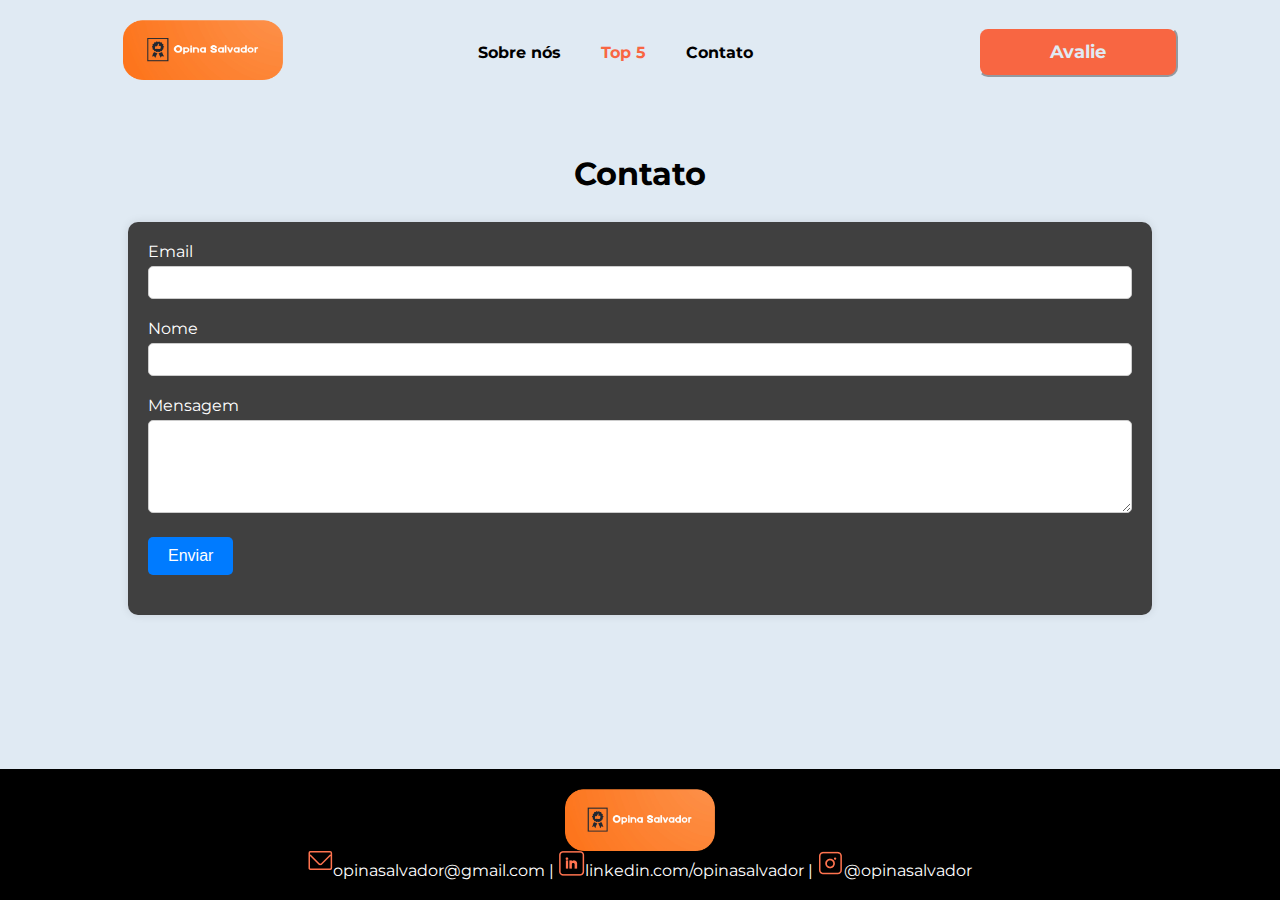
<file: opina-salvador-main/html/contato.html>
<!DOCTYPE html>
<html lang="pt-br">

<head>
    <meta charset="UTF-8">
    <meta name="viewport" content="width=device-width, initial-scale=1.0">
    <meta name="description" content="publico">
    <meta name="keywords" content="avaliacao, servico, publico, cidadania">
    <link rel="stylesheet" href="../css/home.css">
    <link rel="stylesheet" href="../css/contato.css">
    <link rel="preconnect" hrsef="https://fonts.gstatic.com">
    <script src="../javascript/estrela-avaliacao.js" defer></script>
    <link href="https://fonts.googleapis.com/css2?family=Montserrat:wght@400;700&display=swap" rel="stylesheet">


    <title>Opina Salvador</title>
</head>

<body>
    <header>
        <div class="logo">
            <a href="../html/index.html">
                <img class="logo-cabecalho" src="../assets/logo.png" alt="logo" width="200" height="100">
            </a>

        </div>
        <nav class="menu">
            <li><a href="../html/sobre.html">Sobre nós</a></li>
            <li class="top-text"> <a href="../html/top.html">Top 5</a></li>
            <li><a href="../html/contato.html">Contato</a></li>
        </nav>
        <button class="botao-servico">
            <a href="../html/servicos.html">Avalie</a>
        </button>
    </header>


    <div class="titulo-contato">
        <h1>Contato</h1>
    </div>
    <div class="container">
        <div class="form-container">
            <form class="form-contato" action="#" method="POST" onsubmit="sebdEmail(event)">
                <div class="input-container">
                    <label for="exampleInputEmail1" class="form-label">Email</label>
                    <input type="email" class="form-control" id="exampleInputEmail1" name="email">
                </div>
                <div class="input-container">
                    <label for="exampleFormControlSubject" class="form-label">Nome</label>
                    <input type="text" class="form-control" id="exampleFormControlSubject" name="nome">
                </div>
                <div class="input-container">
                    <label for="exampleFormControlTextarea1" class="form-label">Mensagem</label>
                    <textarea class="form-control" id="exampleFormControlTextarea1" name="mensagem" rows="5"></textarea>
                </div>
                <div class="input-container" id="input-container">
                    <button type="submit" id="input-container" class="button">Enviar</button>
                </div>
            </form>
        </div>
    </div>

    <script src="https://smtpjs.com/v3/smtp.js"></script>

    <script>

        function sebdEmail(e) {
            e.preventDefault();


            Email.send({
                Host: "smtp.elasticemail.com",
                Username: "opinasalvador@gmail.com",
                Password: "D79D1A3C30EDF929A1A3C0783880CB976C33",
                To: 'opinasalvador@gmail.com',
                From: "opinasalvador@gmail.com",
                Subject: document.getElementById('exampleFormControlSubject').value,
                Body: document.getElementById('exampleFormControlTextarea1').value
            }).then(
                message => alert(message)
            );

            return true;
        }

    </script>

    </div> <!--descricao-->

    <div class="todos-servicos">

    </div>



    <footer class="footer">
        <div class="footer-content">
            <!-- Conteúdo do rodapé -->
            <img src="../assets/logo.png" alt="Logo" class="logo">
        </div>
        <p> <img class="imgRedes" src="../assets/email.png" alt="">opinasalvador@gmail.com |
            <img class="imgRedes" src="../assets/linkedin.png " alt="">linkedin.com/opinasalvador |
            <img class="imgRedes" src="../assets/instagram.png" alt="">@opinasalvador
        </p>
    </footer>


</body>

</html>
</file>
<file: css/home.css>
*{
    margin: 0;
    padding: 0;
    box-sizing: border-box;
}
body{
    background-color: #E0EAF3;
    
    height: 100vh;
    justify-content: space-between;
    max-width: 1728px;
    margin: 0 auto;
    align-items: center;
    font-family: 'Montserrat', sans-serif;
}
header{
    display: flex;
    justify-content: space-around;
    align-items: center;
}
.menu{
    display: flex;
    list-style: none;
}
.menu a{
    color:black;
    text-decoration: none;
    padding: 10px;
    margin: 10px;
    align-items: center;
    font-family: 'Montserrat', sans-serif;
    font-weight: bold;
  
   
}
.menu a:hover{
    color: #F86642;
}
.logo-cabecalho{
    padding: 20px;
}
.top-text a{
    color: #F86642;
    font-family: 'Montserrat', sans-serif;
}
.top-text a:hover{
    color: black;
    
}
.botao-servico{
    background-color: #F86642;
    width: 200px;
    height: 50px;
    border-radius: 10px;
    cursor: pointer;
    font-size: large;
    
    border-color: #E0EAF3;
   
}
.botao-servico a{
    color: #E0EAF3;
    font-family: 'Montserrat', sans-serif;
    text-decoration: none;
    font-weight: bold;
}
.botao-servico:hover{
   
    width: 200px;
    height: 50px;
    border-radius: 10px;
    cursor: pointer;
    font-size: large;
    
    border-color: black;
   
}
.titulo-home{
    align-items: center;
    display: flex;
    justify-content: space-around;
    flex-direction: column;
    padding: 10px;

}
.destaque-titulo{
    color: #F86642;
}
.descricao{
    align-items: center;
    display: flex;
    justify-content: space-around;
    flex-direction: row;
    padding: 10px;
}
.descricao-iten{
    align-items: center;
    display: flex;
    flex-direction: row;
    margin: 10px;
   
}
.centralizar{
    display: flex;
    align-items: center;
    flex-direction: column;
    padding: 30px;
}
.butao-avaliar-home{
   justify-content: center;
   align-items: center;
    display: flex;
    flex-direction: column;
    padding: 30px;
    background-color: #F86642;
    width: 200px;
    height: 50px;
    border-radius: 10px;
    cursor: pointer;
    font-size: large;
    border-color: #E0EAF3;
}
.butao-avaliar-home a{
    color: #E0EAF3;
    font-family: 'Montserrat', sans-serif;
    text-decoration: none;
    font-weight: bold;
}
.butao-avaliar-home:hover{
    
     border-color: black;
 }

.imagem-home{
    align-items: center;
    display: flex;
    flex-direction: column;
    padding: 0;

}
.cases{
   padding: 0;
    background-color: white;

}
.cases p{
    padding-top: 20px;
    display: flex;
   align-items: center;
   flex-direction: column;
   font-family: 'Montserrat', sans-serif;
    text-decoration: none;
    font-weight: bold;
 
 }

.imagem-servicos{
    display: flex;
    align-items: center;
    justify-content: space-around;
    padding: 10px;
    flex-direction: row;
    justify-items: center;
}
</file>
<file: css/contato.css>
.avaliacao{
  display: flex;
 }
.star-icon{
  list-style-type: none;
  border: 1px solid #fff;
  cursor: pointer;
  color: #ffe500;
  font-size: 40px;/* alterar o tamanho das estrelas */
}
.star-icon::before{
  content: "\2605";
}
.star-icon.ativo ~ .star-icon::before{
  content: "\2606";
}
.avaliacao:hover .star-icon::before{
  content: "\2605";
}
.star-icon:hover ~ .star-icon::before{
  content: "\2606";
}
.servico-iten{
  background-color: white;
  padding: 20px;
  margin: 20px;
  border-radius: 10px;
  display: flex;
  flex-direction: row;
  justify-content: space-around;
  align-items: center;
  width: 70%;
}
.servico-iten img{
  padding-right: 20px;
  
}
.servico-iten p{
  text-align: justify;
  padding-top: 10px;
  padding-bottom: 10px;
  
}
.todos-servicos{
  display: flex;
  flex-direction: column;
  align-items: center;
}

.form-voto input{
  background-color: white;
  border: 3px solid #F86642;
  border-radius: 20px;
  width: 200px;
  height: 30px;
  display: inline-block;
  align-items: start;
  padding-left: 10px;
  margin-bottom: 10px;
}
.form-voto label{
padding-bottom: 10px;
padding-left: 20px;

}
.form-voto{
padding-bottom: 10px;
font-family: 'Montserrat', sans-serif;
  text-decoration: none;
  font-family: 'Montserrat', sans-serif;
  text-decoration: none;
  font-weight: bold;
}
.voto{
display: flex;
flex-direction: column;
padding: 30px;
}
.layout-voto{
display: flex;
flex-direction: row;
align-items: center;
justify-content: center;
padding: 30px;

}


  .titulo-contato {
    text-align: center;
    margin-top: 50px; /* Ajuste a margem superior conforme necessário */
}

.container {
    display: flex;
    justify-content: center;
    align-items: center;
    min-height: 50vh; /* Ajuste a altura conforme necessário */
}

.form-container {
    width: 80%; /* Ajuste a largura do formulário conforme necessário */
}

.form-contato {
    background-color: #404040;
    padding: 20px;
    border-radius: 10px;
    box-shadow: 0 0 10px rgba(0, 0, 0, 0.1);
}

.form-contato label {
  color: white; 
}

.input-container {
    margin-bottom: 20px !important;
}

label {
    display: block;
    margin-bottom: 5px;
}

input[type="text"],
input[type="email"],
textarea {
    width: 100%;
    padding: 8px;
    border-radius: 5px;
    border: 1px solid #ccc;
}

.button {
  padding: 10px 20px;
  border: none;
  background-color: #007bff;
  color: #fff;
  border-radius: 5px;
  cursor: pointer;
  font-size: 16px;
  transition: background-color 0.3s ease;
}

.button:hover {
  background-color: #0056b3;
}


/* Estilos para o footer */
/* Estilos para o footer */
.footer {
  margin-top: 20px;
   bottom: 0;
   left: 0;
   width: 100%;
   background-color: black;
   /* Cor de fundo preta */
   color: white;
   /* Cor do texto no footer */
   text-align: center;
   /* Alinhamento do texto */
   padding: 20px 0;
   /* Espaçamento interno superior e inferior */
}


/* Estilos para o conteúdo do footer */
.footer-content {
   display: flex;
   justify-content: center;
   align-items: center;
}

/* Estilos para a imagem do logo no footer */
.logo {
   padding: 10px;
   width: 150px;
   /* Largura desejada para a imagem */
   height: auto;
   /* Altura automática mantendo a proporção */
}
.imgRedes{
  
   
   padding: 20px;
}
.servico-iten-top{
  padding: 20px;
}
</file>
<file: css/servicos.css>
.avaliacao{
    display: flex;
   }
  .star-icon{
    list-style-type: none;
    border: 1px solid #fff;
    cursor: pointer;
    color: #ffe500;
    font-size: 40px;/* alterar o tamanho das estrelas */
  }
  .star-icon::before{
    content: "\2605";
  }
  .star-icon.ativo ~ .star-icon::before{
    content: "\2606";
  }
  .avaliacao:hover .star-icon::before{
    content: "\2605";
  }
  .star-icon:hover ~ .star-icon::before{
    content: "\2606";
  }
  .servico-iten{
    background-color: white;
    padding: 20px;
    margin: 20px;
    border-radius: 10px;
    display: flex;
    flex-direction: row;
    justify-content: space-around;
    align-items: center;
    width: 70%;
  }
  .servico-iten img{
    padding-right: 20px;
    
  }
  .servico-iten p{
    text-align: justify;
    padding-top: 10px;
    padding-bottom: 10px;
    
  }
  .todos-servicos{
    display: flex;
    flex-direction: column;
    align-items: center;
  }
  
  .form-voto input{
    background-color: white;
    border: 3px solid #F86642;
    border-radius: 20px;
    width: 200px;
    height: 30px;
    display: inline-block;
    align-items: start;
    padding-left: 10px;
    margin-bottom: 10px;
}
.form-voto label{
  padding-bottom: 10px;
  padding-left: 20px;
  
}
.form-voto{
  padding-bottom: 10px;
  font-family: 'Montserrat', sans-serif;
    text-decoration: none;
    font-family: 'Montserrat', sans-serif;
    text-decoration: none;
    font-weight: bold;
}
.voto{
  display: flex;
  flex-direction: column;
  padding: 30px;
}
.layout-voto{
  display: flex;
  flex-direction: row;
  align-items: center;
  justify-content: center;
  padding: 30px;

}

/* Estilos para o modal */
.modal {
  display: none;
  position: fixed;
  z-index: 1;
  left: 0;
  top: 0;
  width: 100%;
  height: 100%;
  overflow: auto;
  background-color: rgba(0, 0, 0, 0.5);
}

.modal-conteudo {
  background-color: #fefefe;
  margin: 15% auto;
  padding: 20px;
  border: 1px solid #888;
  width: 80%;
}

.fechar-modal {
  color: #aaa;
  float: right;
  font-size: 28px;
  font-weight: bold;
}

.fechar-modal:hover,
.fechar-modal:focus {
  color: black;
  text-decoration: none;
  cursor: pointer;
}
</file>
<file: css/sobrenos.css>
.avaliacao {
    display: flex;
}

.star-icon {
    list-style-type: none;
    border: 1px solid #fff;
    cursor: pointer;
    color: #ffe500;
    font-size: 40px;
    /* alterar o tamanho das estrelas */
}

.star-icon::before {
    content: "\2605";
}

.star-icon.ativo~.star-icon::before {
    content: "\2606";
}

.avaliacao:hover .star-icon::before {
    content: "\2605";
}

.star-icon:hover~.star-icon::before {
    content: "\2606";
}

.servico-iten {
    background-color: white;
    padding: 20px;
    margin: 20px;
    display: flex;
    flex-direction: row;
    justify-content: space-around;
    align-items: center;
    width: 70%;
}

.servico-iten img {
    padding-right: 20px;

}

.servico-iten p {
    text-align: justify;
    padding-top: 10px;
    padding-bottom: 10px;

}

.todos-servicos {
    display: flex;
    flex-direction: column;
    align-items: center;
}

.form-voto input {
    background-color: white;
    border: 3px solid #F86642;

    width: 200px;
    height: 30px;
    display: inline-block;
    align-items: start;
    padding-left: 10px;
    margin-bottom: 10px;
}

.form-voto label {
    padding-bottom: 10px;
    padding-left: 20px;

}

.form-voto {
    padding-bottom: 10px;
    font-family: 'Montserrat', sans-serif;
    text-decoration: none;
    font-family: 'Montserrat', sans-serif;
    text-decoration: none;
    font-weight: bold;
}

.voto {
    display: flex;
    flex-direction: column;
    padding: 30px;
}

.layout-voto {
    display: flex;
    flex-direction: row;
    align-items: center;
    justify-content: center;
    padding: 30px;

}

.titulo-contato {
    text-align: center;
    margin-top: 50px;
    /* Ajuste a margem superior conforme necessário */
}

h1.tituloSobreNos {
    text-align: center;
    /* Centraliza o texto */
    color: #333;
    /* Altere para a cor desejada para o texto "Sobre" */
    margin-top: 50px;
    /* Adiciona um espaço superior de 50 pixels */
}

h1.tituloSobreNos span {
    color: #F86642;
    /* Cor laranja para o texto "Nós" usando um elemento span */
}


.container {
    width: 90%;
    margin: 20px 0px 0px 50px;
    display: flex;
    justify-content: center;
    align-items: center;


    /* Ajuste a altura conforme necessário */
}

.AjusteH2 {
    margin-top: 6px;
    margin-bottom: 6px;
}

.mainSobreNos>p {
    text-align: justify;
}

.form-container {
    width: 80%;
    margin-left: 0px;
    margin-right: 0px;
    border-radius: 15px;
    /* Ajuste a largura do formulário conforme necessário */
}

.mainSobreNos>h2 {
    margin-bottom: 6px;
}


.form-contato {
    background-color: #404040;
    padding: 20px;
    justify-content: center;
    align-items: center;
    min-height: 50vh;
    padding: 30px;
    box-shadow: 0 0 20px rgba(0, 0, 0, 0.1);
    color: white;
    border-radius: 15px;
}

.form-contato label {
    color: white;
}

.input-container {
    margin-bottom: 20px;
}

label {
    display: block;
    margin-bottom: 5px;
}

input[type="text"],
input[type="email"],
textarea {
    width: 100%;
    padding: 8px;

    border: 1px solid #ccc;
}

input[type="submit"] {
    padding: 10px 20px;
    border: none;
    background-color: #F86642;
    color: #fff;

    cursor: pointer;
    font-size: 16px;
    transition: background-color 0.3s ease;
}

input[type="submit"]:hover {
    background-color: #ff3908;
}

/* Estilos para o footer */
/* Estilos para o footer */
.footer {
    position: fixed;
    bottom: 0;
    left: 0;
    width: 100%;
    background-color: black;
    /* Cor de fundo preta */
    color: white;
    /* Cor do texto no footer */
    text-align: center;
    /* Alinhamento do texto */
    padding: 20px 0;
    /* Espaçamento interno superior e inferior */
}


/* Estilos para o conteúdo do footer */
.footer-content {
    display: flex;
    justify-content: center;
    align-items: center;
}

/* Estilos para a imagem do logo no footer */
.logo {
    width: 150px;
    /* Largura desejada para a imagem */
    height: auto;
    /* Altura automática mantendo a proporção */
}
</file>
<file: opina-salvador-main/css/home.css>
*{
    margin: 0;
    padding: 0;
    box-sizing: border-box;
}
body{
    background-color: #E0EAF3;
    height: 100vh;
    justify-content: space-between;
    max-width: 1280px;
    margin: 0 auto;
    align-items: center;
    font-family: 'Montserrat', sans-serif;
}
header{
    display: flex;
    justify-content: space-around;
    align-items: center;
}
.menu{
    display: flex;
    list-style: none;
}
.menu a{
    color:black;
    text-decoration: none;
    padding: 10px;
    margin: 10px;
    align-items: center;
    font-family: 'Montserrat', sans-serif;
    font-weight: bold;
  
   
}
.menu a:hover{
    color: #F86642;
}
.logo-cabecalho{
    padding: 20px;
}
.top-text a{
    color: #F86642;
    font-family: 'Montserrat', sans-serif;
}
.top-text a:hover{
    color: black;
    
}
.botao-servico{
    background-color: #F86642;
    width: 200px;
    height: 50px;
    border-radius: 10px;
    cursor: pointer;
    font-size: large;
    
    border-color: #E0EAF3;
   
}
.botao-servico a{
    color: #E0EAF3;
    font-family: 'Montserrat', sans-serif;
    text-decoration: none;
    font-weight: bold;
}
.botao-servico:hover{
   
    width: 200px;
    height: 50px;
    border-radius: 10px;
    cursor: pointer;
    font-size: large;
    
    border-color: black;
   
}
.titulo-home{
    align-items: center;
    display: flex;
    justify-content: space-around;
    flex-direction: column;
    padding: 10px;

}
.destaque-titulo{
    color: #F86642;
}
.descricao{
    align-items: center;
    display: flex;
    justify-content: space-around;
    flex-direction: row;
    padding: 10px;
}
.descricao-iten{
    align-items: center;
    display: flex;
    flex-direction: row;
    margin: 10px;
   
}
.centralizar{
    display: flex;
    align-items: center;
    flex-direction: column;
    padding: 30px;
}
.butao-avaliar-home{
   justify-content: center;
   align-items: center;
    display: flex;
    flex-direction: column;
    padding: 30px;
    background-color: #F86642;
    width: 200px;
    height: 50px;
    border-radius: 10px;
    cursor: pointer;
    font-size: large;
    border-color: #E0EAF3;
}
.butao-avaliar-home a{
    color: #E0EAF3;
    font-family: 'Montserrat', sans-serif;
    text-decoration: none;
    font-weight: bold;
}
.butao-avaliar-home:hover{
    
     border-color: black;
 }

.imagem-home{
    align-items: center;
    display: flex;
    flex-direction: column;
    padding: 0;

}
.cases{
   padding: 0;
    background-color: white;

}
.cases p{
    padding-top: 20px;
    display: flex;
   align-items: center;
   flex-direction: column;
   font-family: 'Montserrat', sans-serif;
    text-decoration: none;
    font-weight: bold;
 
 }

.imagem-servicos{
    display: flex;
    align-items: center;
    justify-content: space-around;
    padding: 10px;
    flex-direction: row;
    justify-items: center;
}
</file>
<file: opina-salvador-main/css/contato.css>
.avaliacao{
  display: flex;
 }
.star-icon{
  list-style-type: none;
  border: 1px solid #fff;
  cursor: pointer;
  color: #ffe500;
  font-size: 40px;/* alterar o tamanho das estrelas */
}
.star-icon::before{
  content: "\2605";
}
.star-icon.ativo ~ .star-icon::before{
  content: "\2606";
}
.avaliacao:hover .star-icon::before{
  content: "\2605";
}
.star-icon:hover ~ .star-icon::before{
  content: "\2606";
}
.servico-iten{
  background-color: white;
  padding: 20px;
  margin: 20px;
  border-radius: 10px;
  display: flex;
  flex-direction: row;
  justify-content: space-around;
  align-items: center;
  width: 70%;
}
.servico-iten img{
  padding-right: 20px;
  
}
.servico-iten p{
  text-align: justify;
  padding-top: 10px;
  padding-bottom: 10px;
  
}
.todos-servicos{
  display: flex;
  flex-direction: column;
  align-items: center;
}

.form-voto input{
  background-color: white;
  border: 3px solid #F86642;
  border-radius: 20px;
  width: 200px;
  height: 30px;
  display: inline-block;
  align-items: start;
  padding-left: 10px;
  margin-bottom: 10px;
}
.form-voto label{
padding-bottom: 10px;
padding-left: 20px;

}
.form-voto{
padding-bottom: 10px;
font-family: 'Montserrat', sans-serif;
  text-decoration: none;
  font-family: 'Montserrat', sans-serif;
  text-decoration: none;
  font-weight: bold;
}
.voto{
display: flex;
flex-direction: column;
padding: 30px;
}
.layout-voto{
display: flex;
flex-direction: row;
align-items: center;
justify-content: center;
padding: 30px;

}


  .titulo-contato {
    text-align: center;
    margin-top: 50px; /* Ajuste a margem superior conforme necessário */
}

.container {
    display: flex;
    justify-content: center;
    align-items: center;
    min-height: 50vh; /* Ajuste a altura conforme necessário */
}

.form-container {
    width: 80%; /* Ajuste a largura do formulário conforme necessário */
}

.form-contato {
    background-color: #404040;
    padding: 20px;
    border-radius: 10px;
    box-shadow: 0 0 10px rgba(0, 0, 0, 0.1);
}

.form-contato label {
  color: white; 
}

.input-container {
    margin-bottom: 20px !important;
}

label {
    display: block;
    margin-bottom: 5px;
}

input[type="text"],
input[type="email"],
textarea {
    width: 100%;
    padding: 8px;
    border-radius: 5px;
    border: 1px solid #ccc;
}

.button {
  padding: 10px 20px;
  border: none;
  background-color: #007bff;
  color: #fff;
  border-radius: 5px;
  cursor: pointer;
  font-size: 16px;
  transition: background-color 0.3s ease;
}

.button:hover {
  background-color: #0056b3;
}


/* Estilos para o footer */
/* Estilos para o footer */
.footer {
  position: fixed;
  bottom: 0;
  left: 0;
  width: 100%;
  background-color: black; /* Cor de fundo preta */
  color: white; /* Cor do texto no footer */
  text-align: center; /* Alinhamento do texto */
  padding: 20px 0; /* Espaçamento interno superior e inferior */
}


/* Estilos para o conteúdo do footer */
.footer-content {
  display: flex;
  justify-content: center;
  align-items: center;
}

/* Estilos para a imagem do logo no footer */
.logo {
  width: 150px; /* Largura desejada para a imagem */
  height: auto; /* Altura automática mantendo a proporção */
}
</file>
